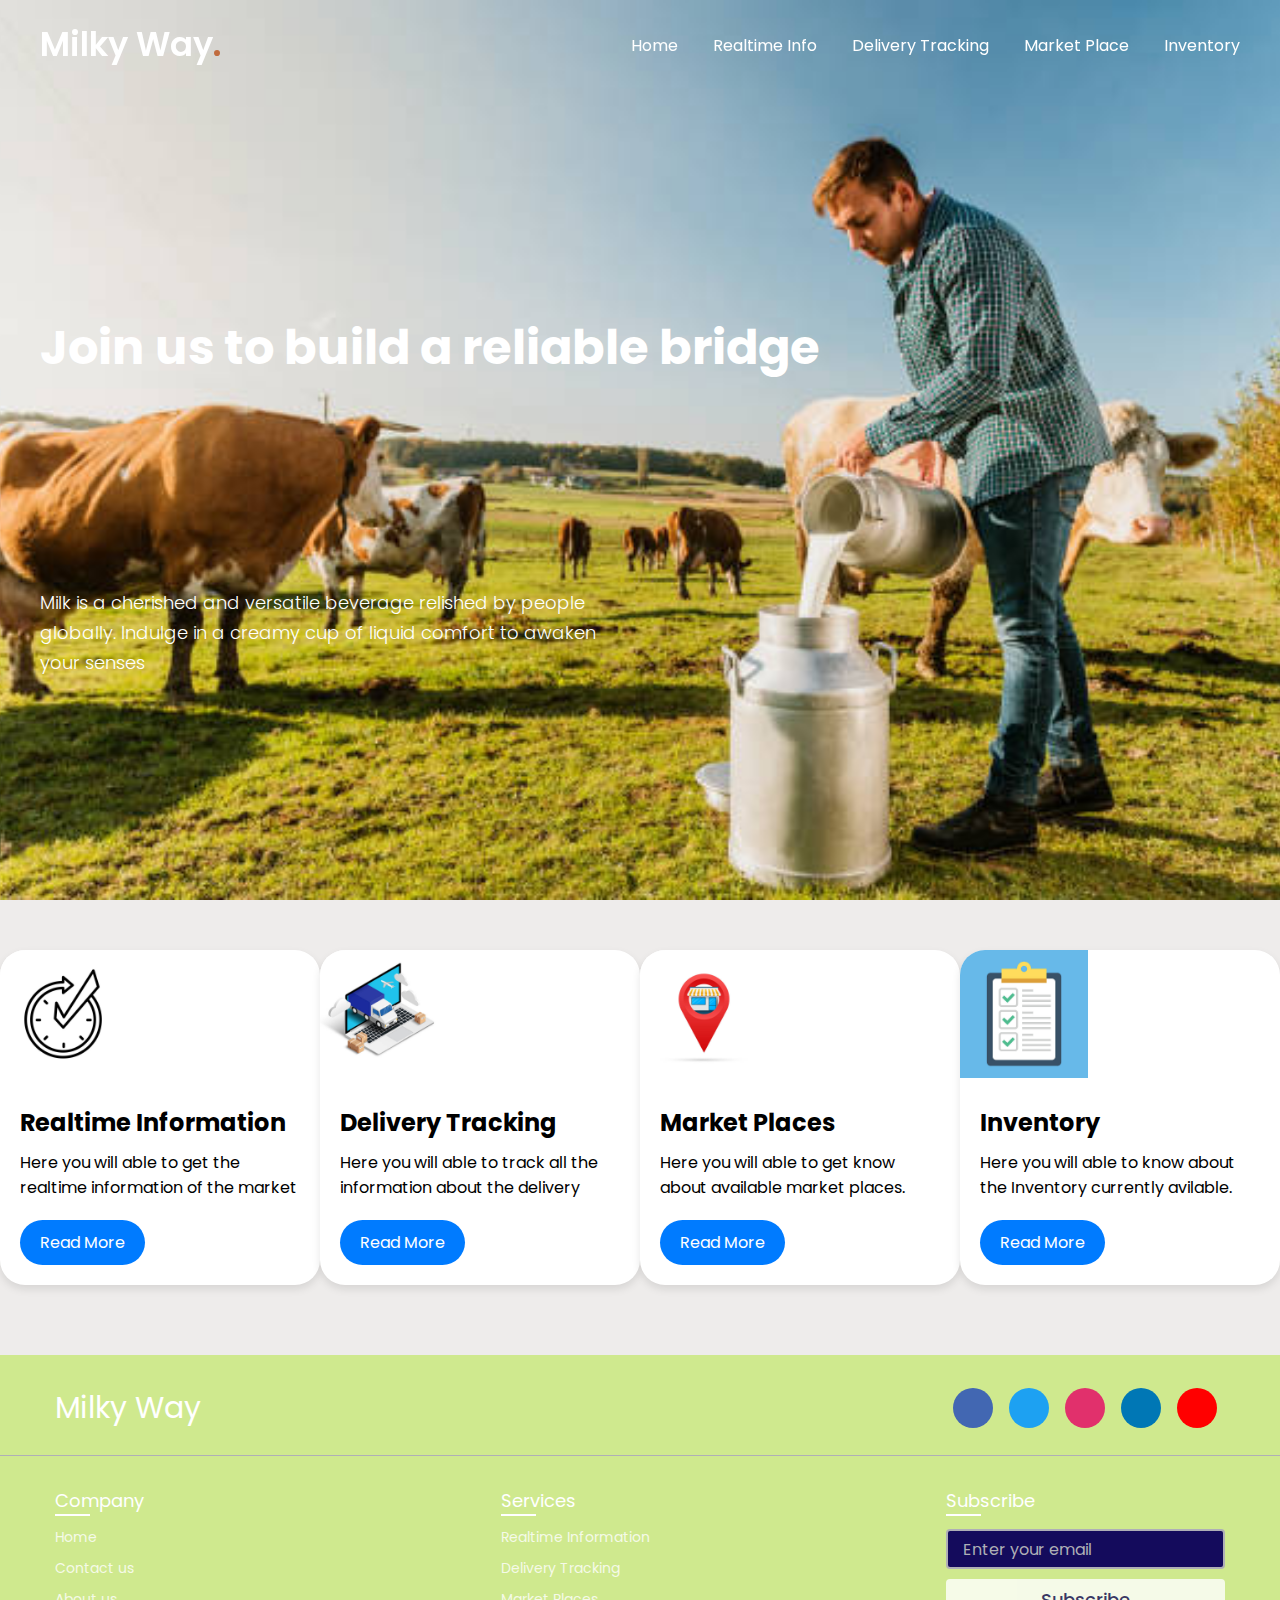
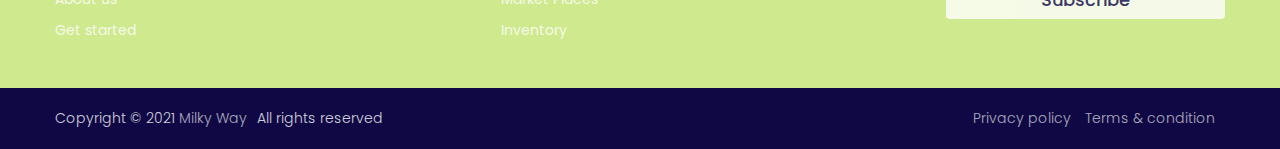
<file: SE_PROJECT/index.html>
<!DOCTYPE html>
<html lang="en">
  <head>
    <meta charset="UTF-8" />
    <meta name="viewport" content="width=device-width, initial-scale=1.0" />
    <title>Milky Way</title>
    <link rel="stylesheet" href="style.css" />
    <link
      rel="stylesheet"
      href="https://fonts.googleapis.com/css2?family=Material+Symbols+Outlined:opsz,wght,FILL,GRAD@24,400,0,0"
    />
  </head>
  <body>
    <header>
      <nav class="navbar">
        <a class="logo" href="#">Milky Way<span>.</span></a>
        <ul class="menu-links">
          <span id="close-menu-btn" class="material-symbols-outlined"
            >close</span
          >
          <li><a href="#">Home</a></li>
          <li><a href="#">Realtime Info</a></li>
          <li><a href="#">Delivery Tracking</a></li>
          <li><a href="#">Market Place</a></li>
          <li><a href="#">Inventory</a></li>
        </ul>
        <span id="hamburger-btn" class="material-symbols-outlined">menu</span>
      </nav>
    </header>

    <section class="hero-section">
      <div class="content">
        <div class="wrapper">
          <div class="typing-demo">
            <h2>Join us to build a reliable bridge</h2>
          </div>
        </div>
        <p>
          Milk is a cherished and versatile beverage relished by people
          globally. Indulge in a creamy cup of liquid comfort to awaken your
          senses
        </p>
      </div>
    </section>

    <section class="card-section">
      <div class="card">
        <img src="istockphoto-1000394800-612x612.jpg" alt="Card Image" />
        <div class="card-content">
          <h3>Realtime Information</h3>
          <p>
            Here you will able to get the realtime information of the market
          </p>
          <a href="#" class="btn">Read More</a>
        </div>
      </div>
      <div class="card">
        <img src="istockphoto-1181050865-612x612.jpg" alt="Card Image" />
        <div class="card-content">
          <h3>Delivery Tracking</h3>
          <p>
            Here you will able to track all the information about the delivery
          </p>
          <a href="#" class="btn">Read More</a>
        </div>
      </div>
      <div class="card">
        <img src="istockphoto-1361979529-612x612.jpg" alt="Card Image" />
        <div class="card-content">
          <h3>Market Places</h3>
          <p>Here you will able to get know about available market places.</p>
          <a href="#" class="btn">Read More</a>
        </div>
      </div>
      <div class="card">
        <img src="istockphoto-586715692-612x612.jpg" alt="Card Image" />
        <div class="card-content">
          <h3>Inventory</h3>
          <p>
            Here you will able to know about the Inventory currently avilable.
          </p>
          <a href="#" class="btn">Read More</a>
        </div>
      </div>
    </section>

    <footer>
      <div class="content">
        <div class="top">
          <div class="logo-details">
            <i class="fab fa-slack"></i>
            <span class="logo_name">Milky Way</span>
          </div>
          <div class="media-icons">
            <a href="#"><i class="fab fa-facebook-f"></i></a>
            <a href="#"><i class="fab fa-twitter"></i></a>
            <a href="#"><i class="fab fa-instagram"></i></a>
            <a href="#"><i class="fab fa-linkedin-in"></i></a>
            <a href="#"><i class="fab fa-youtube"></i></a>
          </div>
        </div>
        <div class="link-boxes">
          <ul class="box">
            <li class="link_name">Company</li>
            <li><a href="#">Home</a></li>
            <li><a href="#">Contact us</a></li>
            <li><a href="#">About us</a></li>
            <li><a href="#">Get started</a></li>
          </ul>
          <ul class="box">
            <li class="link_name">Services</li>
            <li><a href="#">Realtime Information</a></li>
            <li><a href="#">Delivery Tracking</a></li>
            <li><a href="#">Market Places</a></li>
            <li><a href="#">Inventory</a></li>
          </ul>
          <ul class="box input-box">
            <li class="link_name">Subscribe</li>
            <li><input type="text" placeholder="Enter your email" /></li>
            <li><input type="button" value="Subscribe" /></li>
          </ul>
        </div>
      </div>
      <div class="bottom-details">
        <div class="bottom_text">
          <span class="copyright_text"
            >Copyright © 2021 <a href="#">Milky Way</a>All rights reserved</span
          >
          <span class="policy_terms">
            <a href="#">Privacy policy</a>
            <a href="#">Terms & condition</a>
          </span>
        </div>
      </div>
    </footer>

    <script>
      const header = document.querySelector("header");
      const hamburgerBtn = document.querySelector("#hamburger-btn");
      const closeMenuBtn = document.querySelector("#close-menu-btn");

      hamburgerBtn.addEventListener("click", () =>
        header.classList.toggle("show-mobile-menu")
      );

      closeMenuBtn.addEventListener("click", () => hamburgerBtn.click());
    </script>
  </body>
</html>
</file>
<file: SE_PROJECT/style.css>
@import url("https://fonts.googleapis.com/css2?family=Poppins:wght@300;400;500;600;700&display=swap");

* {
  margin: 0;
  padding: 0;
  box-sizing: border-box;
  font-family: "Poppins", sans-serif;
}

header {
  position: fixed;
  top: 0;
  left: 0;
  width: 100%;
  padding: 20px;
}

header .navbar {
  display: flex;
  align-items: center;
  justify-content: space-between;
  max-width: 1200px;
  margin: 0 auto;
}

.navbar .logo {
  color: #fff;
  font-weight: 600;
  font-size: 2.1rem;
  text-decoration: none;
}

.navbar .logo span {
  color: #c06b3e;
}

.navbar .menu-links {
  display: flex;
  list-style: none;
  gap: 35px;
}

.navbar a {
  color: #fff;
  text-decoration: none;
  transition: 0.2s ease;
}

.navbar a:hover {
  color: #c06b3e;
}

.hero-section {
  height: 100vh;
  background-image: url("istockphoto-1297011439-612x612.jpg");
  background-position: center;
  background-size: cover;
  display: flex;
  align-items: center;
  padding: 0 20px;
}

.hero-section .content {
  max-width: 1200px;
  margin: 0 auto;
  width: 100%;
  color: #fff;
}

.hero-section .content h2 {
  font-size: 3rem;
  max-width: 600px;
  line-height: 70px;
}

.hero-section .content p {
  font-weight: 300;
  font-size: large;
  line-height: 30px;
  margin-bottom: 100px;
  max-width: 600px;
  margin-top: 15px;
}

.hero-section .content button {
  background: #fff;
  padding: 12px 30px;
  border: none;
  font-size: 1rem;
  border-radius: 6px;
  margin-top: 38px;
  cursor: pointer;
  font-weight: 500;
  transition: 0.2s ease;
}

.hero-section .content button:hover {
  color: #fff;
  background: #c06b3e;
}

#close-menu-btn {
  position: absolute;
  right: 20px;
  top: 20px;
  cursor: pointer;
  display: none;
}

#hamburger-btn {
  color: #fff;
  cursor: pointer;
  display: none;
}

@media (max-width: 768px) {
  header {
    padding: 10px;
  }

  header.show-mobile-menu::before {
    content: "";
    position: fixed;
    left: 0;
    top: 0;
    width: 100%;
    height: 100%;
    backdrop-filter: blur(5px);
  }

  .navbar .logo {
    font-size: 1.7rem;
  }

  #hamburger-btn,
  #close-menu-btn {
    display: block;
  }

  .navbar .menu-links {
    position: fixed;
    top: 0;
    left: -250px;
    width: 250px;
    height: 100vh;
    background: #fff;
    flex-direction: column;
    padding: 70px 40px 0;
    transition: left 0.2s ease;
  }

  header.show-mobile-menu .navbar .menu-links {
    left: 0;
  }

  .navbar a {
    color: #000;
  }

  .hero-section .content {
    text-align: center;
  }

  .hero-section .content :is(h2, p) {
    max-width: 100%;
  }

  .hero-section .content h2 {
    font-size: 2.3rem;
    line-height: 60px;
  }

  .hero-section .content button {
    padding: 9px 18px;
  }
}
.card-section {
  display: flex;
  justify-content: space-around;
  align-items: flex-start;
  padding: 50px 0;
}

.card {
  width: 45%;
  background-color: #fff;
  box-shadow: 0 4px 8px rgba(0, 0, 0, 0.1);
  border-radius: 25px;
  overflow: hidden;
  margin-bottom: 20px;
}

.card img {
  width: 40%;
  height: 60%;
}

.card-content {
  padding: 20px;
}

.card-content h3 {
  font-size: 1.5rem;
  margin-bottom: 10px;
}

.card-content p {
  margin-bottom: 20px;
}

.btn {
  display: inline-block;
  background-color: #007bff;
  color: #fff;
  padding: 10px 20px;
  text-decoration: none;
  border-radius: 25px;
  transition: background-color 0.3s ease;
}

.btn:hover {
  background-color: #0056b3;
}

@import url("https://fonts.googleapis.com/css2?family=Poppins:wght@200;300;400;500;600;700&display=swap");
* {
  margin: 0;
  padding: 0;
  box-sizing: border-box;
  font-family: "Poppins", sans-serif;
}
body {
  min-height: 100vh;
  width: 100%;
  background: #eeeceb;
}
footer {
  position: relative;
  background: #cfe98e;
  width: 100%;
  bottom: 0;
  left: 0;
}

footer::before {
  content: "";
  position: absolute;
  left: 0;
  top: 100px;
  height: 1px;
  width: 100%;
  background: #afafb6;
}
footer .content {
  max-width: 1250px;
  margin: auto;
  padding: 30px 40px 40px 40px;
}
footer .content .top {
  display: flex;
  align-items: center;
  justify-content: space-between;
  margin-bottom: 50px;
}
.content .top .logo-details {
  color: #fff;
  font-size: 30px;
}
.content .top .media-icons {
  display: flex;
}
.content .top .media-icons a {
  height: 40px;
  width: 40px;
  margin: 0 8px;
  border-radius: 50%;
  text-align: center;
  line-height: 40px;
  color: #fff;
  font-size: 17px;
  text-decoration: none;
  transition: all 0.4s ease;
}
.top .media-icons a:nth-child(1) {
  background: #4267b2;
}
.top .media-icons a:nth-child(1):hover {
  color: #4267b2;
  background: #fff;
}
.top .media-icons a:nth-child(2) {
  background: #1da1f2;
}
.top .media-icons a:nth-child(2):hover {
  color: #1da1f2;
  background: #fff;
}
.top .media-icons a:nth-child(3) {
  background: #e1306c;
}
.top .media-icons a:nth-child(3):hover {
  color: #e1306c;
  background: #fff;
}
.top .media-icons a:nth-child(4) {
  background: #0077b5;
}
.top .media-icons a:nth-child(4):hover {
  color: #0077b5;
  background: #fff;
}
.top .media-icons a:nth-child(5) {
  background: #ff0000;
}
.top .media-icons a:nth-child(5):hover {
  color: #ff0000;
  background: #fff;
}
footer .content .link-boxes {
  width: 100%;
  display: flex;
  justify-content: space-between;
}
footer .content .link-boxes .box {
  width: calc(100% / 5 - 10px);
}
.content .link-boxes .box .link_name {
  color: #fff;
  font-size: 18px;
  font-weight: 400;
  margin-bottom: 10px;
  position: relative;
}
.link-boxes .box .link_name::before {
  content: "";
  position: absolute;
  left: 0;
  bottom: -2px;
  height: 2px;
  width: 35px;
  background: #fff;
}
.content .link-boxes .box li {
  margin: 6px 0;
  list-style: none;
}
.content .link-boxes .box li a {
  color: #fff;
  font-size: 14px;
  font-weight: 400;
  text-decoration: none;
  opacity: 0.8;
  transition: all 0.4s ease;
}
.content .link-boxes .box li a:hover {
  opacity: 1;
  text-decoration: underline;
}
.content .link-boxes .input-box {
  margin-right: 55px;
}
.link-boxes .input-box input {
  height: 40px;
  width: calc(100% + 55px);
  outline: none;
  border: 2px solid #afafb6;
  background: #140b5c;
  border-radius: 4px;
  padding: 0 15px;
  font-size: 15px;
  color: #fff;
  margin-top: 5px;
}
.link-boxes .input-box input::placeholder {
  color: #afafb6;
  font-size: 16px;
}
.link-boxes .input-box input[type="button"] {
  background: #fff;
  color: #140b5c;
  border: none;
  font-size: 18px;
  font-weight: 500;
  margin: 4px 0;
  opacity: 0.8;
  cursor: pointer;
  transition: all 0.4s ease;
}
.input-box input[type="button"]:hover {
  opacity: 1;
}
footer .bottom-details {
  width: 100%;
  background: #0f0844;
}
footer .bottom-details .bottom_text {
  max-width: 1250px;
  margin: auto;
  padding: 20px 40px;
  display: flex;
  justify-content: space-between;
}
.bottom-details .bottom_text span,
.bottom-details .bottom_text a {
  font-size: 14px;
  font-weight: 300;
  color: #fff;
  opacity: 0.8;
  text-decoration: none;
}
.bottom-details .bottom_text a:hover {
  opacity: 1;
  text-decoration: underline;
}
.bottom-details .bottom_text a {
  margin-right: 10px;
}
@media (max-width: 900px) {
  footer .content .link-boxes {
    flex-wrap: wrap;
  }
  footer .content .link-boxes .input-box {
    width: 40%;
    margin-top: 10px;
  }
}
@media (max-width: 700px) {
  footer {
    position: relative;
  }
  .content .top .logo-details {
    font-size: 26px;
  }
  .content .top .media-icons a {
    height: 35px;
    width: 35px;
    font-size: 14px;
    line-height: 35px;
  }
  footer .content .link-boxes .box {
    width: calc(100% / 3 - 10px);
  }
  footer .content .link-boxes .input-box {
    width: 60%;
  }
  .bottom-details .bottom_text span,
  .bottom-details .bottom_text a {
    font-size: 12px;
  }
}
@media (max-width: 520px) {
  footer::before {
    top: 145px;
  }
  footer .content .top {
    flex-direction: column;
  }
  .content .top .media-icons {
    margin-top: 16px;
  }
  footer .content .link-boxes .box {
    width: calc(100% / 2 - 10px);
  }
  footer .content .link-boxes .input-box {
    width: 100%;
  }
}
.wrapper {
  height: 50vh;
  display: grid;
  place-items: center;
}

.typing-demo {
  width: 80ch;
  animation: typing 2s steps(22), blink 0.5s step-end infinite alternate;
  white-space: nowrap;
  overflow: visible;
  border-right: 3px solid;
  font-family: monospace;
  font-size: 2em;
}

@keyframes typing {
  from {
    width: 0;
  }
}

@keyframes blink {
  50% {
    border-color: transparent;
  }
}
</file>
